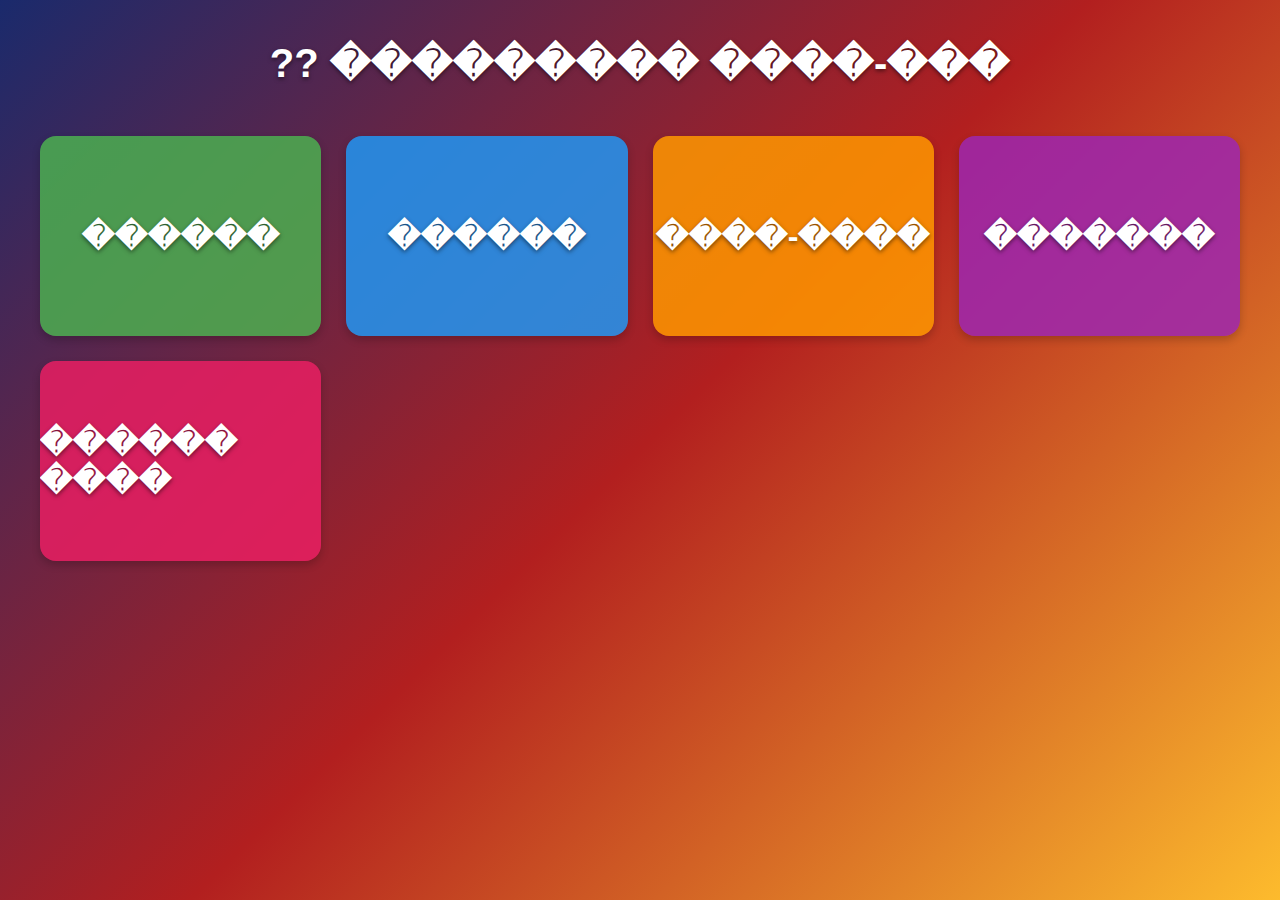
<file: index.html>
<!DOCTYPE html>
<html lang="ru">
<head>
    <meta charset="UTF-8">
    <meta name="viewport" content="width=device-width, initial-scale=1.0">
    <title>����-����</title>
    <link rel="stylesheet" href="style.css">
</head>
<body>
    <header>
        <h1>?? ��������� ����-���</h1>
    </header>
    <main class="container">
        <div class="games-grid">
            <a href="games/snake.html" class="game-card">
                <div class="card-content">
                    <h2>������</h2>
                    <div class="card-bg" style="background-color: #4CAF50;"></div>
                </div>
            </a>
            <a href="games/tetris.html" class="game-card">
                <div class="card-content">
                    <h2>������</h2>
                    <div class="card-bg" style="background-color: #2196F3;"></div>
                </div>
            </a>
            <a href="games/pong.html" class="game-card">
                <div class="card-content">
                    <h2>����-����</h2>
                    <div class="card-bg" style="background-color: #FF9800;"></div>
                </div>
            </a>
            <a href="games/pool.html" class="game-card">
                <div class="card-content">
                    <h2>�������</h2>
                    <div class="card-bg" style="background-color: #9C27B0;"></div>
                </div>
            </a>
            <a href="games/flappy.html" class="game-card">
                <div class="card-content">
                    <h2>������ ����</h2>
                    <div class="card-bg" style="background-color: #E91E63;"></div>
                </div>
            </a>
        </div>
    </main>
</body>
</html>
</file>
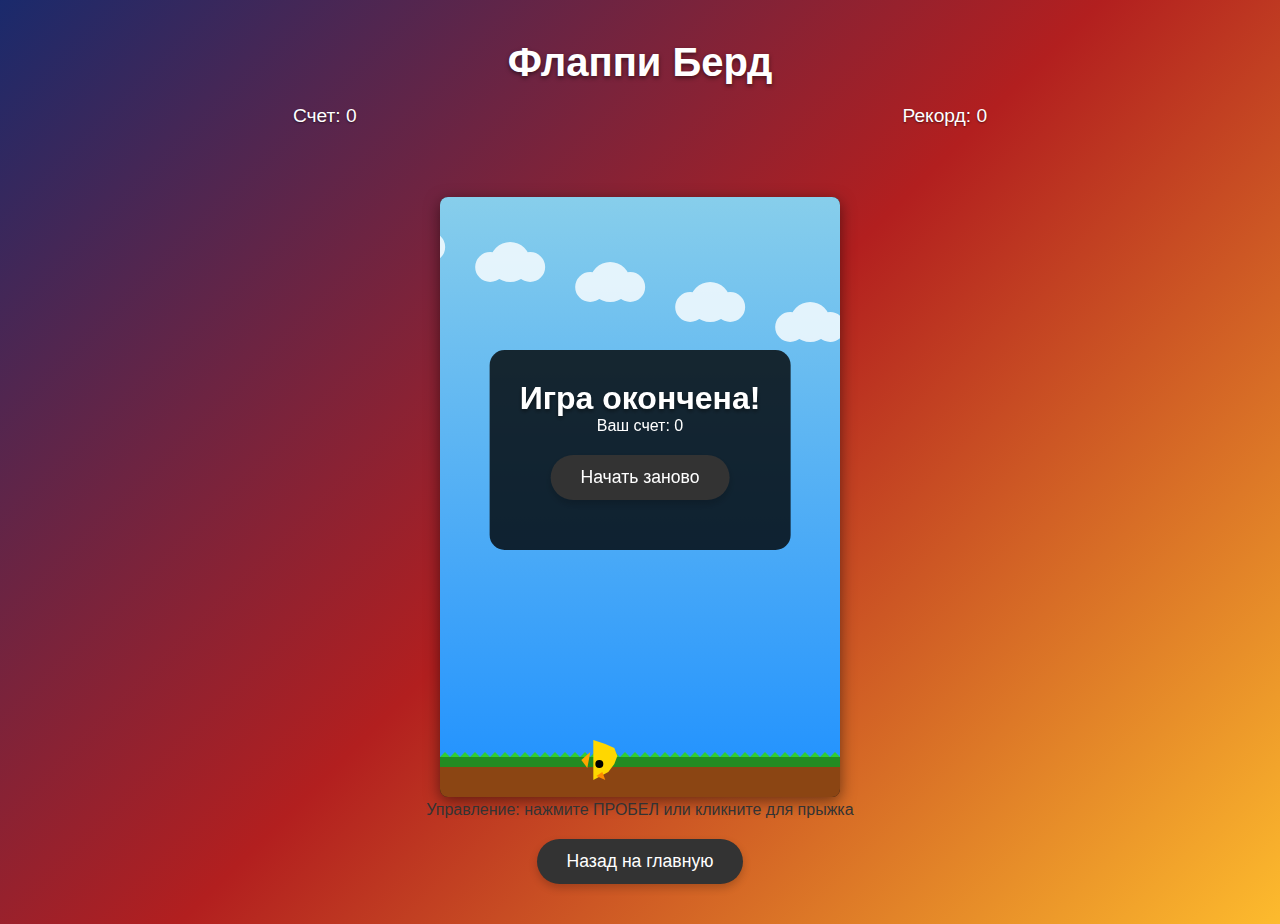
<file: games/flappy.html>
<!DOCTYPE html>
<html lang="ru">
<head>
    <meta charset="UTF-8">
    <meta http-equiv="Content-Type" content="text/html; charset=utf-8">
    <meta name="viewport" content="width=device-width, initial-scale=1.0">
    <title>Флаппи Берд</title>
    <link rel="stylesheet" href="../style.css">
</head>
<body>
    <header>
        <h1>Флаппи Берд</h1>
        <div class="score-board">
            <div>Счет: <span id="score">0</span></div>
            <div>Рекорд: <span id="high-score">0</span></div>
        </div>
    </header>
    
    <main class="game-container">
        <canvas id="game-canvas" width="400" height="600"></canvas>
        <div class="controls">
            <p>Управление: нажмите ПРОБЕЛ или кликните для прыжка</p>
        </div>
        <button class="back-btn" id="back-btn">Назад на главную</button>
        <div id="game-over" class="game-over" style="display:none;">
            <h2>Игра окончена!</h2>
            <p>Ваш счет: <span id="final-score">0</span></p>
            <button class="back-btn" id="restart-btn">Начать заново</button>
        </div>
    </main>

    <script>
        window.onerror = function(message, source, lineno, colno, error) {
            console.error('Ошибка в игре Флаппи Берд:', message, 'на строке', lineno);
            alert('Произошла ошибка в игре Флаппи Берд. Проверьте консоль браузера для деталей.');
            return true;
        };
    </script>
    <script src="../js/flappy.js"></script>
</body>
</html>
</file>
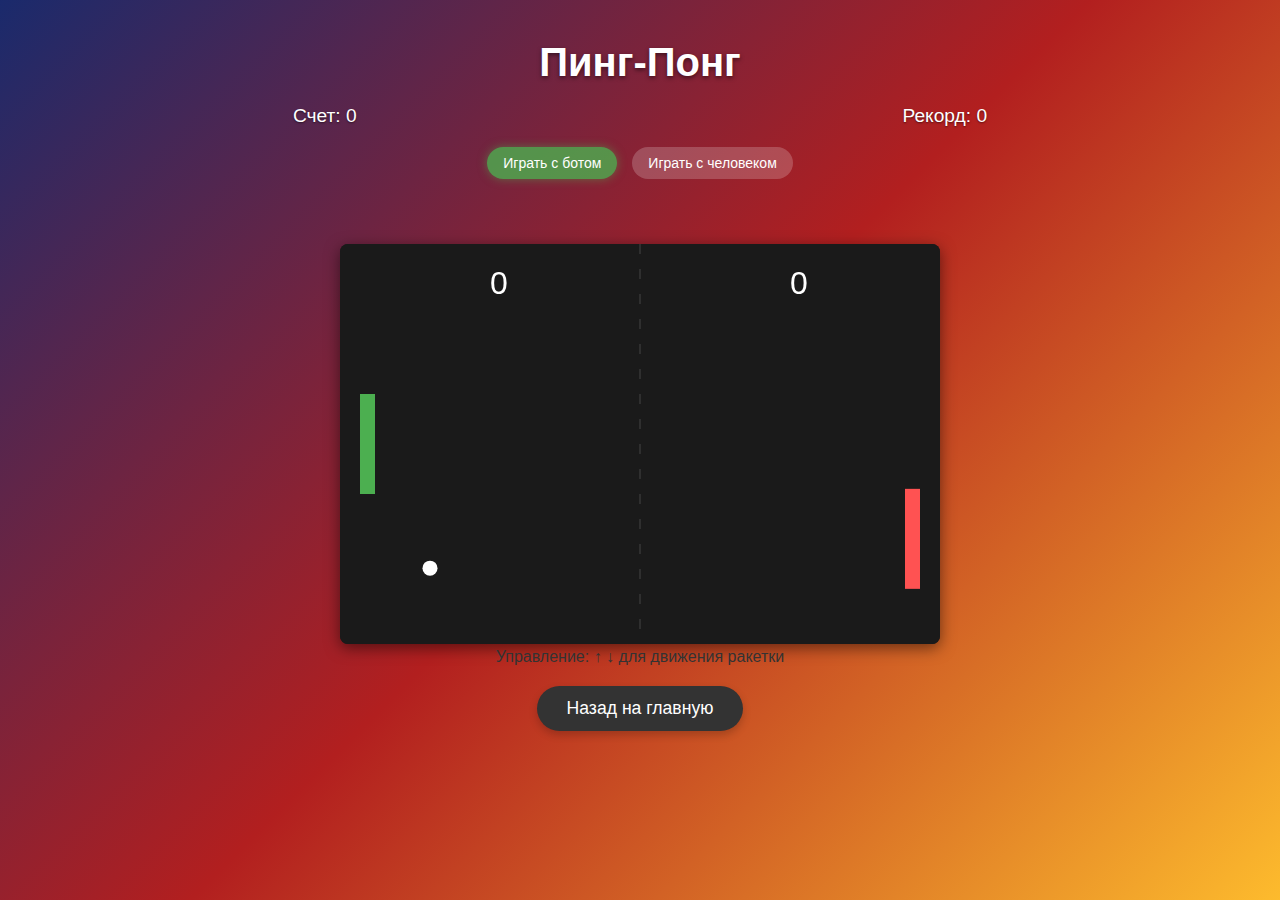
<file: games/pong.html>
<!DOCTYPE html>
<html lang="ru">
<head>
    <meta charset="UTF-8">
    <meta http-equiv="Content-Type" content="text/html; charset=utf-8">
    <meta name="viewport" content="width=device-width, initial-scale=1.0">
    <title>Пинг-Понг</title>
    <link rel="stylesheet" href="../style.css">
</head>
<body>
    <header>
        <h1>Пинг-Понг</h1>
        <div class="score-board">
            <div>Счет: <span id="score">0</span></div>
            <div>Рекорд: <span id="high-score">0</span></div>
        </div>
        <div class="mode-selector">
            <button id="bot-mode" class="mode-btn active">Играть с ботом</button>
            <button id="player-mode" class="mode-btn">Играть с человеком</button>
        </div>
    </header>
    
    <main class="game-container">
        <canvas id="game-canvas" width="600" height="400"></canvas>
        <div class="controls">
            <p id="controls-text">Управление: ↑ ↓ для движения ракетки</p>
        </div>
        <button class="back-btn" id="back-btn">Назад на главную</button>
        <div id="game-over" class="game-over" style="display:none;">
            <h2>Игра окончена!</h2>
            <p>Ваш счет: <span id="final-score">0</span></p>
            <button class="back-btn" id="restart-btn">Начать заново</button>
        </div>
    </main>

    <script>
        window.onerror = function(message, source, lineno, colno, error) {
            console.error('Ошибка в игре Пинг-Понг:', message, 'на строке', lineno);
            alert('Произошла ошибка в игре Пинг-Понг. Проверьте консоль браузера для деталей.');
            return true;
        };
    </script>
    <script src="../js/pong.js"></script>
</body>
</html>
</file>
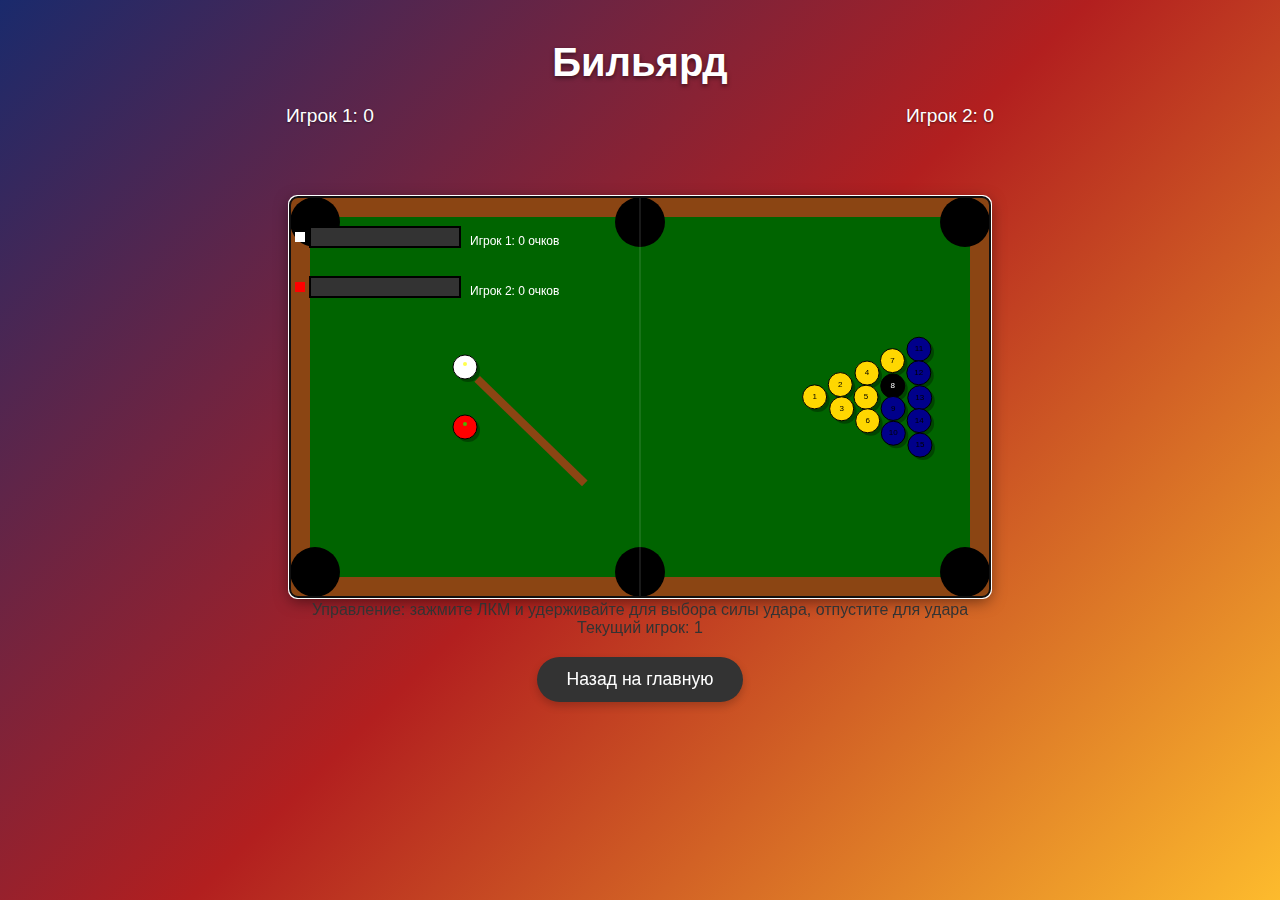
<file: games/pool.html>
<!DOCTYPE html>
<html lang="ru">
<head>
    <meta charset="UTF-8">
    <meta http-equiv="Content-Type" content="text/html; charset=utf-8">
    <meta name="viewport" content="width=device-width, initial-scale=1.0">
    <title>Бильярд</title>
    <link rel="stylesheet" href="../style.css">
</head>
<body>
    <header>
        <h1>Бильярд</h1>
        <div class="score-board">
            <div>Игрок 1: <span id="score1">0</span></div>
            <div>Игрок 2: <span id="score2">0</span></div>
        </div>
    </header>
    
    <main class="game-container">
        <canvas id="game-canvas" width="700" height="400"></canvas>
        <div class="controls">
            <p>Управление: зажмите ЛКМ и удерживайте для выбора силы удара, отпустите для удара</p>
            <p>Текущий игрок: <span id="current-player">1</span></p>
        </div>
        <button class="back-btn" id="back-btn">Назад на главную</button>
        <div id="game-over" class="game-over" style="display:none;">
            <h2>Игра окончена!</h2>
            <p>Игрок 1: <span id="final-score1">0</span> очков</p>
            <p>Игрок 2: <span id="final-score2">0</span> очков</p>
            <p>Победитель: <span id="winner">-</span></p>
            <button class="back-btn" id="restart-btn">Начать заново</button>
        </div>
    </main>

    <script>
        window.onerror = function(message, source, lineno, colno, error) {
            console.error('Ошибка в игре Бильярд:', message, 'на строке', lineno);
            alert('Произошла ошибка в игре Бильярд. Проверьте консоль браузера для деталей.');
            return true;
        };
    </script>
    <script src="../js/pool.js"></script>
</body>
</html>
</file>
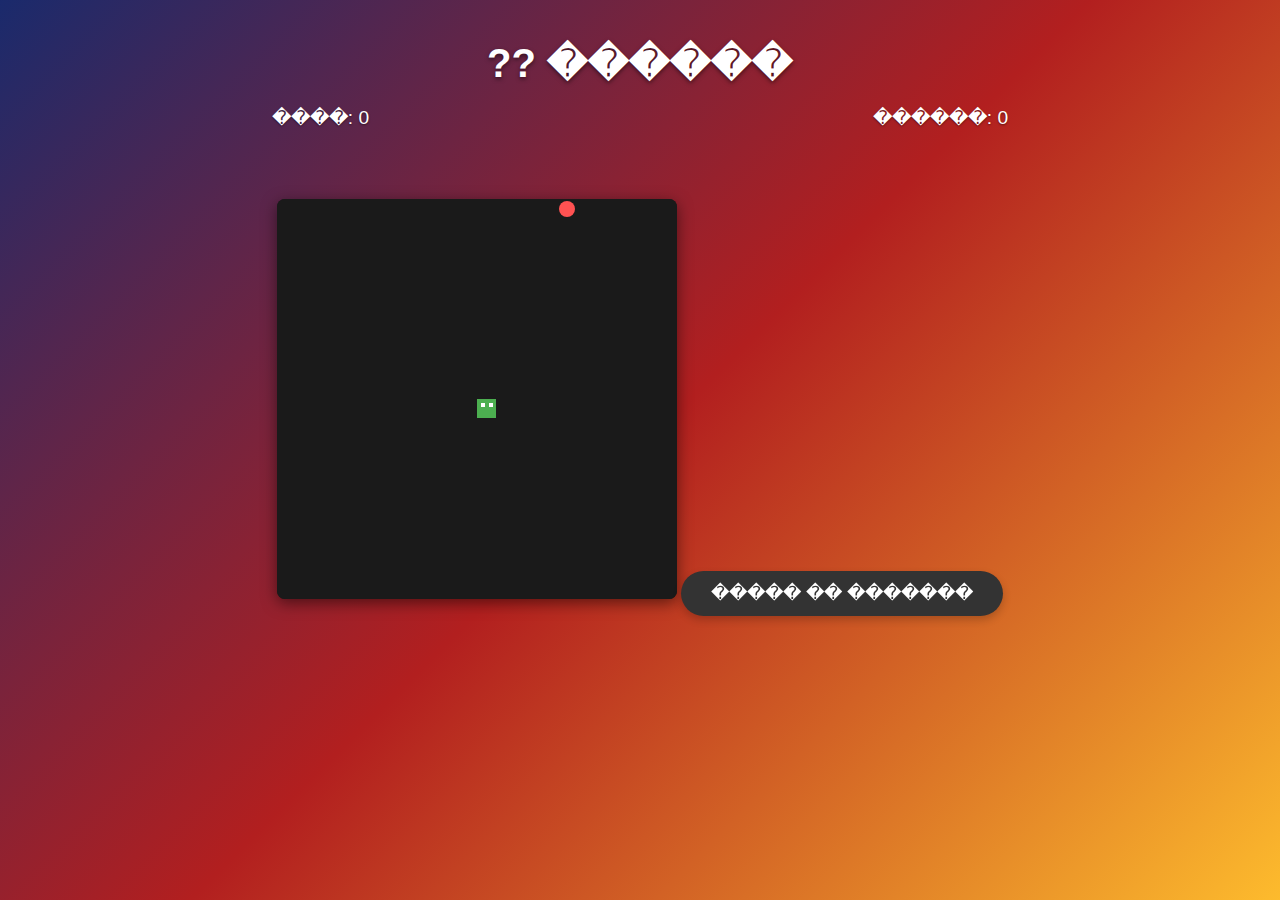
<file: games/snake.html>
<!DOCTYPE html>
<html lang="ru">
<head>
    <meta charset="UTF-8">
    <meta name="viewport" content="width=device-width, initial-scale=1.0">
    <title>������</title>
    <link rel="stylesheet" href="../style.css">
</head>
<body>
    <header>
        <h1>?? ������</h1>
        <div class="score-board">
            <div>����: <span id="score">0</span></div>
            <div>������: <span id="high-score">0</span></div>
        </div>
    </header>
    
    <main class="game-container">
        <canvas id="game-canvas" width="400" height="400"></canvas>
        <button class="back-btn" onclick="location.href='../index.html'">����� �� �������</button>
        <div id="game-over" class="game-over" style="display:none;">
            <h2>���� ��������!</h2>
            <p>��� ����: <span id="final-score">0</span></p>
            <button class="back-btn" onclick="restartGame()">������ ������</button>
        </div>
    </main>

    <script src="../js/snake.js"></script>
</body>
</html>
</file>
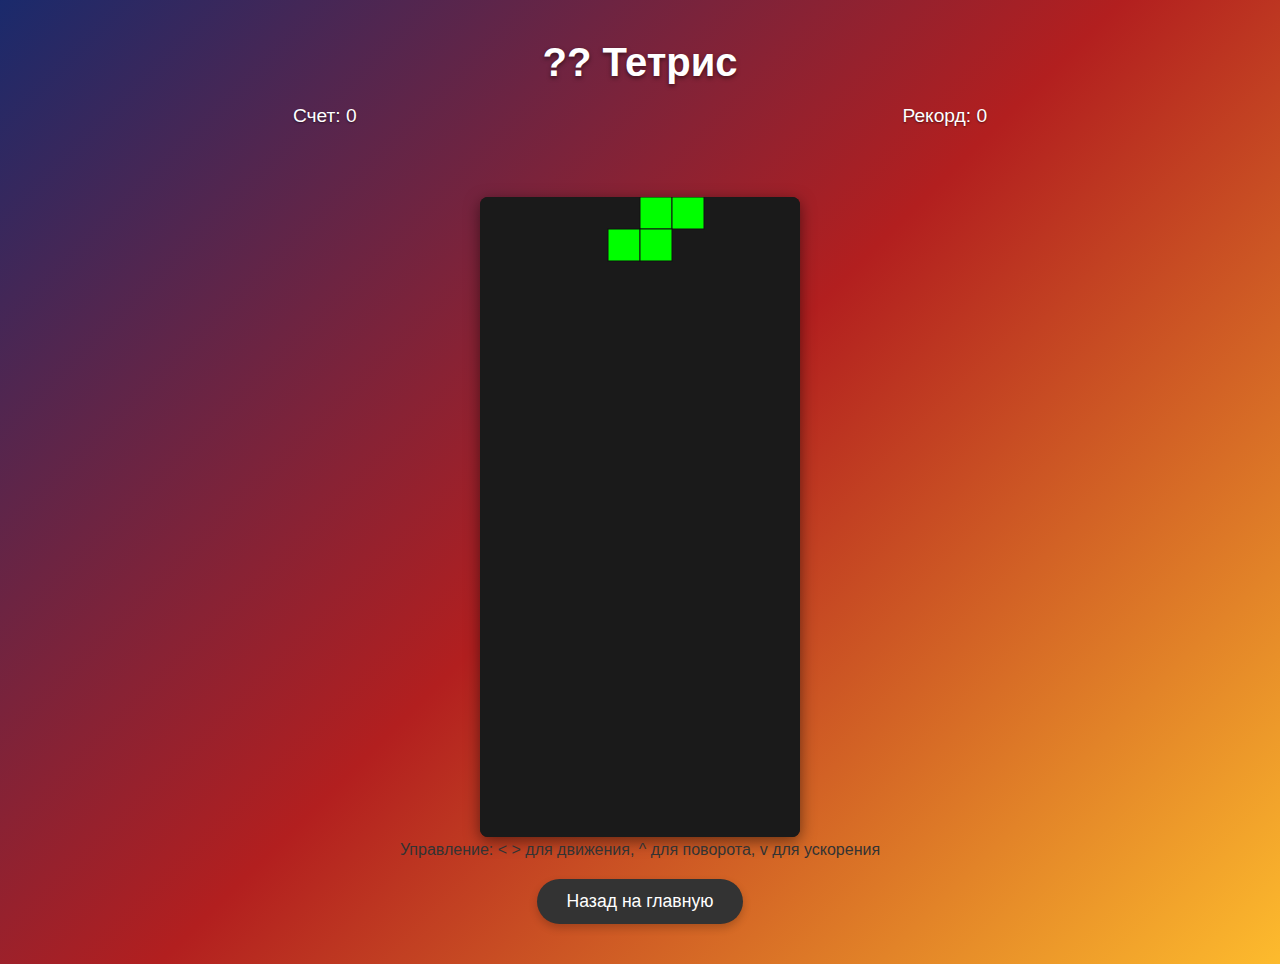
<file: games/tetris.html>
<!DOCTYPE html>
<html lang="ru">
<head>
    <meta charset="UTF-8">
    <meta name="viewport" content="width=device-width, initial-scale=1.0">
    <title>Тетрис</title>
    <link rel="stylesheet" href="../style.css">
</head>
<body>
    <header>
        <h1>?? Тетрис</h1>
        <div class="score-board">
            <div>Счет: <span id="score">0</span></div>
            <div>Рекорд: <span id="high-score">0</span></div>
        </div>
    </header>
    
    <main class="game-container">
        <canvas id="game-canvas" width="320" height="640"></canvas>
        <div class="controls">
            <p>Управление: < > для движения, ^ для поворота, v для ускорения</p>
        </div>
        <button class="back-btn" onclick="location.href='../index.html'">Назад на главную</button>
        <div id="game-over" class="game-over" style="display:none;">
            <h2>Игра окончена!</h2>
            <p>Ваш счет: <span id="final-score">0</span></p>
            <button class="back-btn" onclick="restartGame()">Начать заново</button>
        </div>
    </main>

    <script src="../js/tetris.js"></script>
</body>
</html>
</file>
<file: style.css>
:root {
    --primary-color: #333;
    --card-shadow: 0 4px 8px rgba(0,0,0,0.2);
    --transition: all 0.3s ease;
}

* {
    margin: 0;
    padding: 0;
    box-sizing: border-box;
}

body {
    font-family: 'Segoe UI', Tahoma, Geneva, Verdana, sans-serif;
    background: linear-gradient(135deg, #1a2a6c, #b21f1f, #fdbb2d);
    color: #333;
    min-height: 100vh;
    padding: 20px;
}

header {
    text-align: center;
    padding: 20px 0;
    margin-bottom: 30px;
}

h1 {
    color: white;
    font-size: 2.5rem;
    text-shadow: 0 2px 4px rgba(0,0,0,0.5);
}

.container {
    max-width: 1200px;
    margin: 0 auto;
}

.games-grid {
    display: grid;
    grid-template-columns: repeat(auto-fill, minmax(250px, 1fr));
    gap: 25px;
}

.game-card {
    display: block;
    height: 200px;
    border-radius: 16px;
    overflow: hidden;
    position: relative;
    text-decoration: none;
    box-shadow: var(--card-shadow);
    transition: var(--transition);
}

.game-card:hover {
    transform: translateY(-10px);
    box-shadow: 0 12px 20px rgba(0,0,0,0.3);
}

.card-content {
    position: relative;
    height: 100%;
    display: flex;
    flex-direction: column;
    justify-content: center;
    align-items: center;
    z-index: 2;
}

.card-bg {
    position: absolute;
    top: 0;
    left: 0;
    width: 100%;
    height: 100%;
    opacity: 0.85;
    transition: var(--transition);
}

.game-card:hover .card-bg {
    opacity: 1;
    transform: scale(1.1);
}

h2 {
    color: white;
    font-size: 2rem;
    text-shadow: 0 2px 4px rgba(0,0,0,0.5);
    z-index: 3;
}

/* Стили для страниц игр */
.game-container {
    max-width: 800px;
    margin: 0 auto;
    text-align: center;
}

.score-board {
    display: flex;
    justify-content: space-around;
    margin: 20px 0;
    font-size: 1.2rem;
    color: white;
    text-shadow: 0 1px 2px rgba(0,0,0,0.5);
}

canvas {
    background: #1a1a1a;
    border-radius: 8px;
    box-shadow: 0 4px 15px rgba(0,0,0,0.5);
}

.back-btn {
    display: inline-block;
    margin: 20px auto;
    padding: 12px 30px;
    background: var(--primary-color);
    color: white;
    border: none;
    border-radius: 50px;
    font-size: 1.1rem;
    cursor: pointer;
    transition: var(--transition);
    box-shadow: 0 4px 8px rgba(0,0,0,0.2);
}

.back-btn:hover {
    background: #555;
    transform: translateY(-2px);
}

.game-over {
    position: absolute;
    top: 50%;
    left: 50%;
    transform: translate(-50%, -50%);
    background: rgba(0,0,0,0.8);
    color: white;
    padding: 30px;
    border-radius: 15px;
    text-align: center;
    z-index: 10;
}

@media (max-width: 600px) {
    .games-grid {
        grid-template-columns: 1fr;
    }
    
    h1 {
        font-size: 2rem;
    }
}

/* Добавляем в конец файла style.css */
.mode-selector {
    display: flex;
    justify-content: center;
    gap: 15px;
    margin: 15px 0;
}

.mode-btn {
    padding: 8px 16px;
    border: none;
    border-radius: 20px;
    background: rgba(255, 255, 255, 0.2);
    color: white;
    cursor: pointer;
    font-size: 14px;
    transition: all 0.3s ease;
}

.mode-btn:hover {
    background: rgba(255, 255, 255, 0.3);
}

.mode-btn.active {
    background: rgba(76, 175, 80, 0.8);
    box-shadow: 0 0 10px rgba(76, 175, 80, 0.5);
}
</file>
